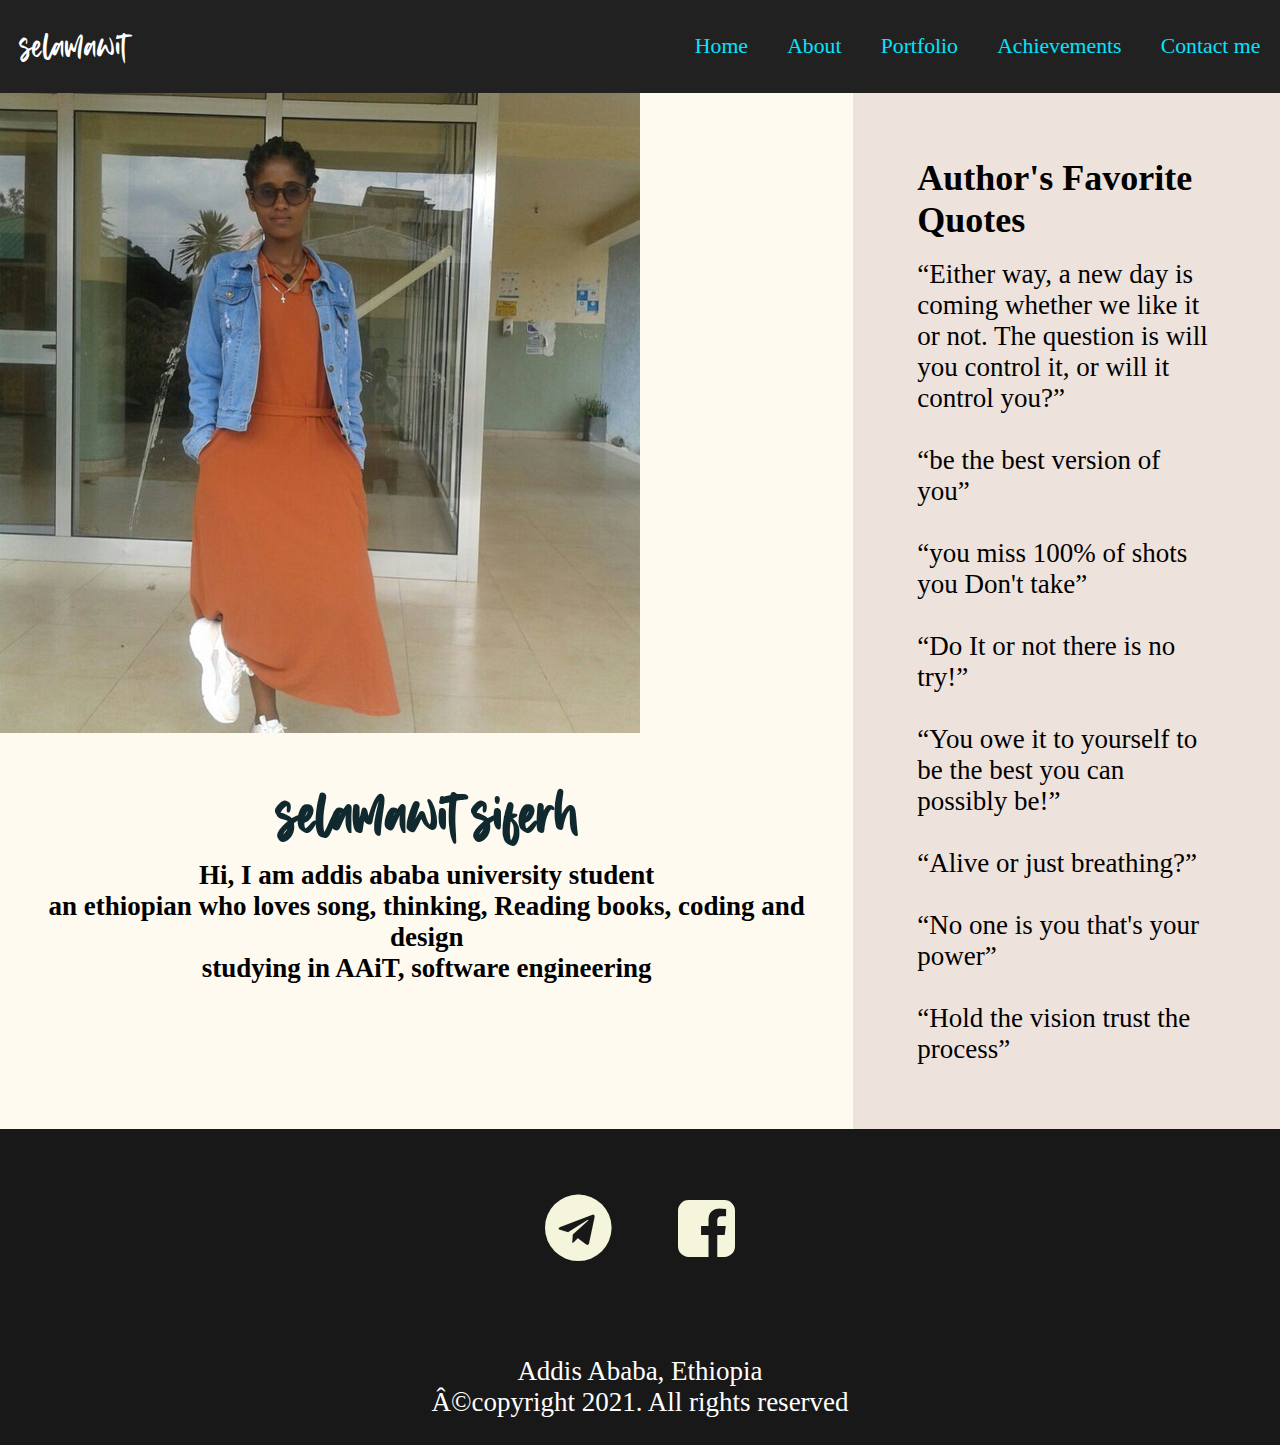
<file: index.html>
<!DOCTYPE html>
<html lang="en">

<head>
    <meta charset="ufo-8">
    <meta name="viewport" content="width=device-width, initial-scale=1.0">
    <title>Home </title>
    <link rel="stylesheet" href="https://cdnjs.cloudflare.com/ajax/libs/font-awesome/4.7.0/css/font-awesome.min.css">
    <link rel="stylesheet" href="./css/index.css">
    <link rel="stylesheet" href="./headerand footer.css">
</head>


<body>

    <div class="container">
        <header class="container__header">
            <div class="container__header--logo">selamawit</div>
            <nav class="container__nav">
                <ul class="container__nav--nav__ul">
                    <li><a href="index.html">Home</a></li>
                    <li><a href="./html/about.html">About</a></li>
                    <li><a href="./html/portfolio.html">Portfolio</a></li>
                    <li><a href="./html/achievemnets.html">Achievements</a></li>
                    <li><a href="./html/contact.html" class="contact">Contact me</a></li>

                </ul>

            </nav>

        </header>


        <main class="container__main">
            <picture class="main__picture">
                <source media="(max-width: 480px)" srcset="./image/dorm2.jpg">
                <source media="(max-width: 669px)" srcset="./image/dorm2.jpg">
                <source media="(max-width: 1200px" srcset="./image/dorm2.jpg">
                <img src="./image/dorm2.jpg" alt="a women with greenish cloth" class="container__main--img">

            </picture>
            <div class="main__text">
                <h1 class="main__text--h1">selamawit siferh</h1>
                <p class="main__text--p"> Hi, I am addis ababa university student
                    <br> an ethiopian who loves song, thinking, Reading books, coding and design
                    <br>studying in AAiT,  software engineering <br>
                   
                </p>
            </div>

        </main>
        <aside class="container__aside">
            <h2 class="container__aside--h2">Author's Favorite Quotes</h2><br>
            <div class="aside__quote">
                <p><q>Either way, a new day is coming whether we like it or not. The question is will you control it, or will it control you?</q></p><br>
                <p><q>be the best version of you</q></p> <br>
                <p><q>you miss 100% of shots you Don't take</q></p><br>
                <p><q>Do It or not there is no try!</q></p><br>
                <p><q>You owe it to yourself to be the best you can possibly be!</q></p><br>
                <p><q>Alive or just breathing?</q></p><br>
                <p><q>No one is you that's your power</q></p><br>
                <p><q>Hold the vision trust the process</q></p>
            </div>


        </aside>



        <footer class="container__footer">
            <div class="footer__socials">
            
                <a href="https://t.me/Gesmh" class="fa fa-telegram" target="_blank"><span>Telegram</span ></a>
                <a href="https://www.facebook.com/selamawit siferh" class="fa fa-facebook-square" target="_blank"><span >Facebook</span></a>
            </div>
            <div class="footer__copyright">
                <p>Addis Ababa, Ethiopia</p>
                <p> ©copyright 2021. All rights reserved</p>
            </div>


        </footer>
    </div>



</body>

</html>
</file>
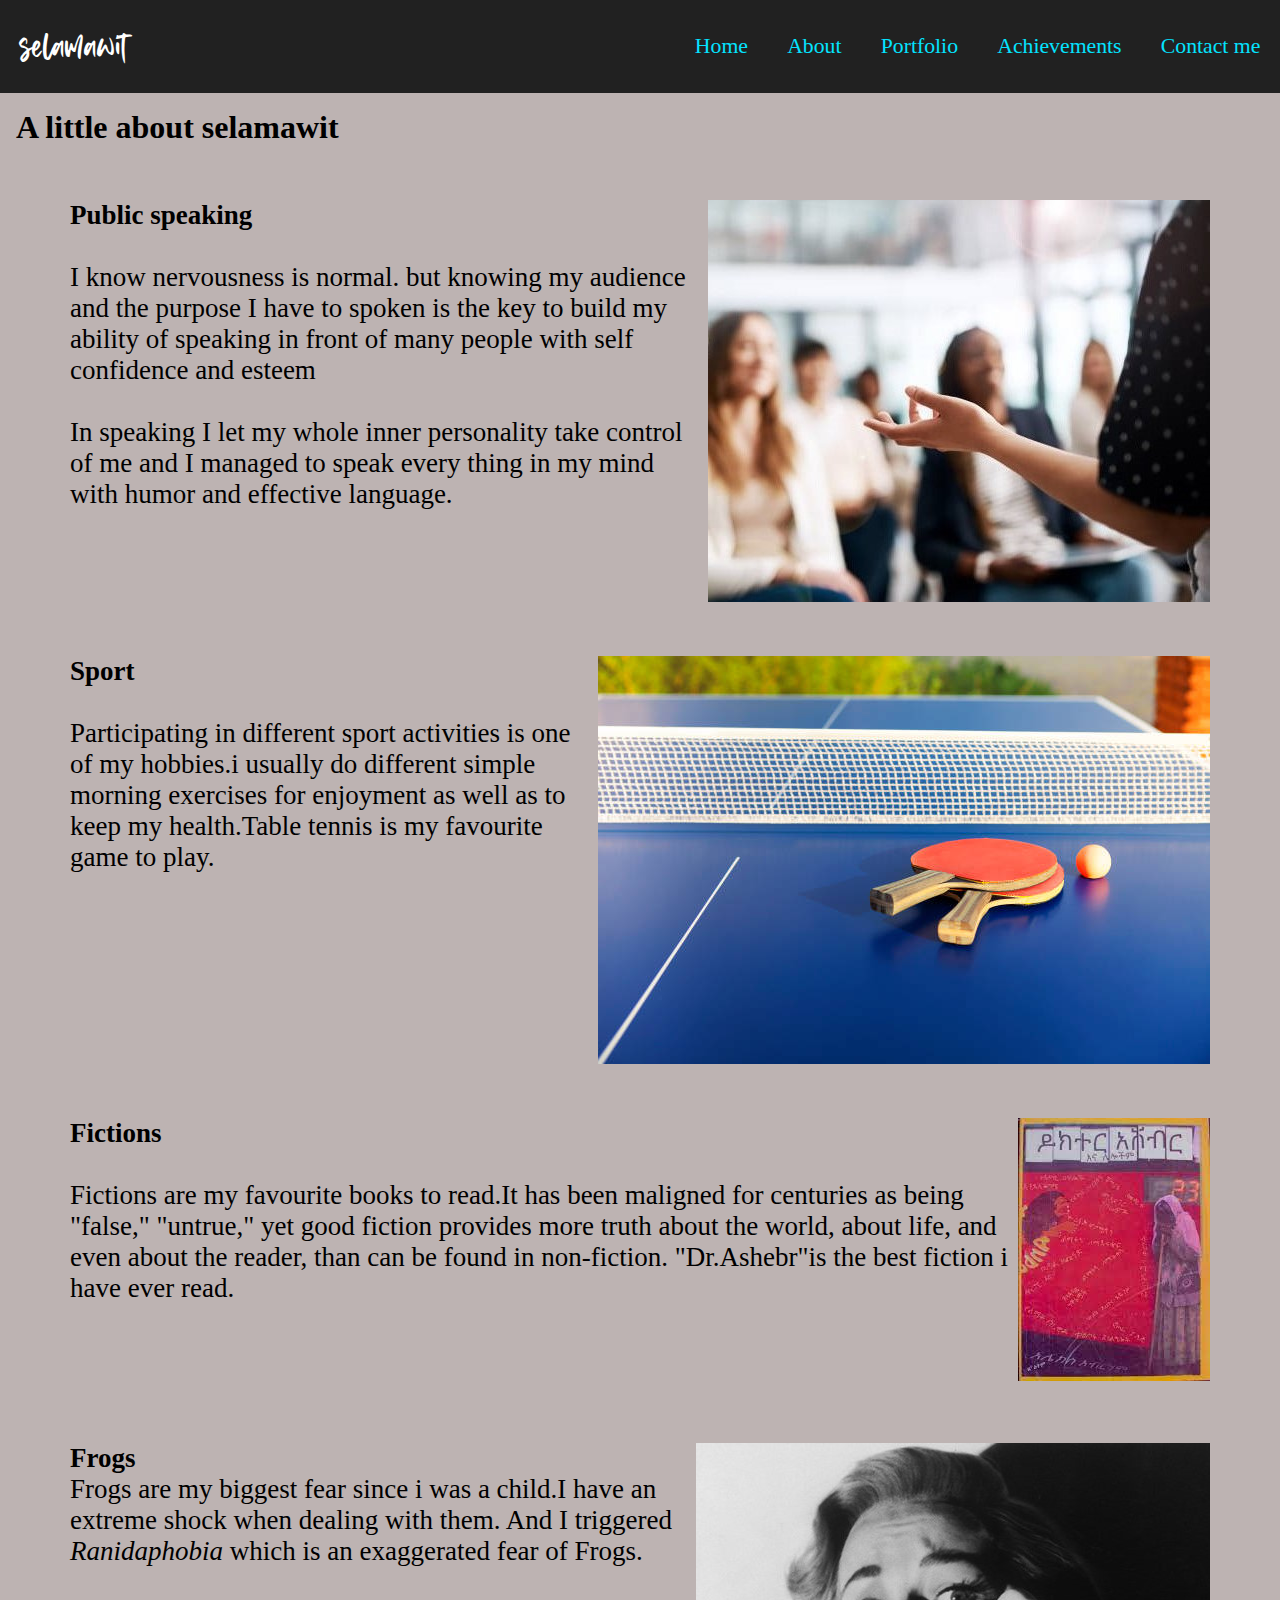
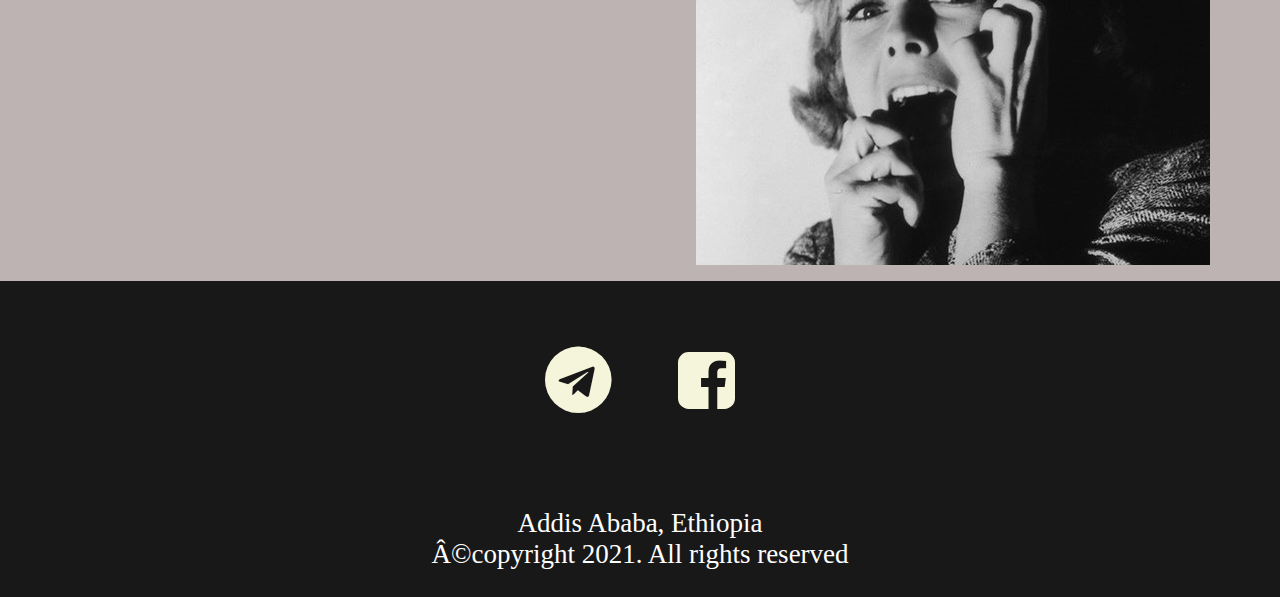
<file: html/about.html>
<!DOCTYPE html>
<html lang="en">

<head>
    <meta charset="ufo-8">
    <meta name="viewport" content="width=device-width, initial-scale=1.0">
    <title>About </title>
    <link rel="stylesheet" href="https://cdnjs.cloudflare.com/ajax/libs/font-awesome/4.7.0/css/font-awesome.min.css">
    <link rel="stylesheet" href="../css/about.css">
    <link rel="stylesheet" href="../headerand footer.css">
</head>


<body>

    <div class="container">
        <header class="container__header">
            <div class="container__header--logo">selamawit</div>
            <nav>
                <ul class="container__nav--nav__ul">
                    <li><a href="../index.html">Home</a></li>
                    <li><a href="../html/about.html">About</a></li>
                    <li><a href="../html/portfolio.html">Portfolio</a></li>
                    <li><a href="../html/achievemnets.html">Achievements</a></li>
                    <li><a href="../html/contact.html" class="contact">Contact me</a></li>

                </ul>

            </nav>

        </header>


        <main class="container__main">
            <h1 class="container__main--h1"> A little about selamawit</h1>

            <figure class="main__figure">
                <p class="main__figure--p"> <img alt="a women speaking in stage" src="../image/stage.jpg">
                    <strong>Public speaking</strong> <br><br> I know nervousness is normal. but knowing my audience and the purpose I have to spoken is the key to build my ability of speaking in front of many people with self confidence and esteem <br><br>                    In speaking I let my whole inner personality take control of me and I managed to speak every thing in my mind with humor and effective language. </p>
            </figure>
            <figure class="main__figure">
                <p class="main__figure--p"><img src="../image/tennis2.jpg" alt="table tennis">
                    <strong>Sport</strong> <br><br>Participating in different sport activities is one of my hobbies.i usually do different simple morning exercises for enjoyment as well as to keep my health.Table tennis is my favourite game to play. </p>
            </figure>
            <figure class="main__figure">
                <p class="main__figure--p"><img src="../image/dr2.jpg" alt="Dr.Ashebr fiction">
                    <strong>Fictions</strong><br><br>Fictions are my favourite books to read.It has been maligned for centuries as being "false," "untrue," yet good fiction provides
                     more truth about the world, about life, and even about the reader, than can be found in non-fiction.
                     "Dr.Ashebr"is the best fiction i have ever read.<br><br> 
            </figure>
            <figure class="main__figure">
                <p class="main__figure--p"><img src="../image/fear.jpg" alt="a girl screaming of fear">
                    <strong>Frogs</strong> <br> Frogs are my biggest fear since i was a child.I have an extreme shock when dealing with them. And I triggered <em>Ranidaphobia</em> which is an exaggerated
                    fear of Frogs.</p>
            </figure>

        </main>


        <footer class="container__footer">
            <div class="footer__socials">
                <a href="https://t.me/Gesmh" class="fa fa-telegram" target="_blank"><span>Telegram</span></a>
                <a href="https://www.facebook.com/selamawit siferh" class="fa fa-facebook-square" target="_blank"><span>Facebook</span></a>
            </div>
            <div class="footer__copyright">
                <p>Addis Ababa, Ethiopia</p>
                <p> ©copyright 2021. All rights reserved</p>
            </div>


        </footer>







</body>

</html>
</file>
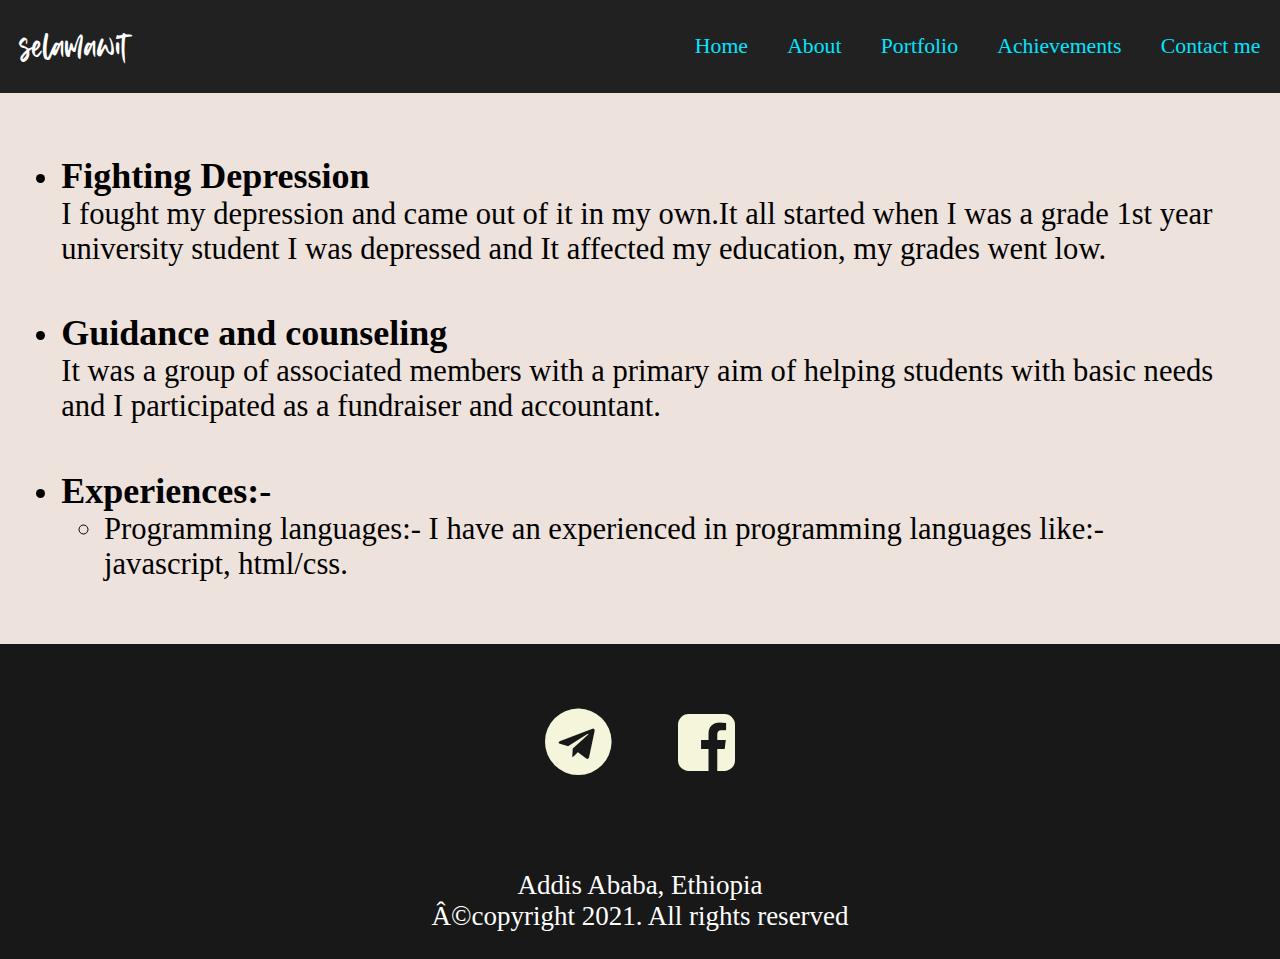
<file: html/achievemnets.html>
<!DOCTYPE html>
<html lang="en">

<head>
    <meta charset="ufo-8">
    <meta name="viewport" content="width=device-width, initial-scale=1.0">
    <title>Achievements </title>
    <link rel="stylesheet" href="https://cdnjs.cloudflare.com/ajax/libs/font-awesome/4.7.0/css/font-awesome.min.css">
    <link rel="stylesheet" href="../css/achieve.css">
    <link rel="stylesheet" href="../headerand footer.css">
</head>

<body>
    <div class="container">
        <header class="container__header">
            <div class="container__header--logo">selamawit</div>
            <nav class="container__nav">
                <ul class="container__nav--nav__ul">
                    <li><a href="../index.html">Home</a></li>
                    <li><a href="../html/about.html">About</a></li>
                    <li><a href="../html/portfolio.html">Portfolio</a></li>
                    <li><a href="../html/achievemnets.html">Achievements</a></li>
                    <li><a href="../html/contact.html">Contact me</a></li>

                </ul>

            </nav>

        </header>

        <main class="container__main">

            <ul class="main__ul">


                <li class="main__ul--li">
                    <h1 class="main__ul--li__h1">Fighting Depression</h1> I fought my depression and came out of it in my own.It all started when I was a grade 1st year university student I was depressed and It affected my education, my grades went low.
                </li>


                <li class="main__ul--li">
                    <h1 class="main__ul--li__h1">Guidance and counseling</h1>It was a group of associated members with a primary aim of helping students with basic needs and I participated as a fundraiser and accountant.
                </li>




                <li class="main__ul--li">
                    <h1 class="main__ul--li__h1"> Experiences:- </h1>
                    <ul>
                        <li>
                            Programming languages:- I have an experienced in programming languages like:-  javascript, html/css.
                        </li>
        


                    </ul>
                </li>
            </ul>

        </main>


        <footer class="container__footer">
            <div class="footer__socials">
               
                <a href="https://t.me/Gesmh" class="fa fa-telegram" target="_blank"><span>Telegram</span ></a>
                <a href="https://www.facebook.com/selamawit siferh" class="fa fa-facebook-square" target="_blank"><span >Facebook</span></a>
            </div>
            <div class="footer__copyright">
                <p>Addis Ababa, Ethiopia</p>
                <p> ©copyright 2021. All rights reserved</p>
            </div>


        </footer>


</body>

</html>
</file>
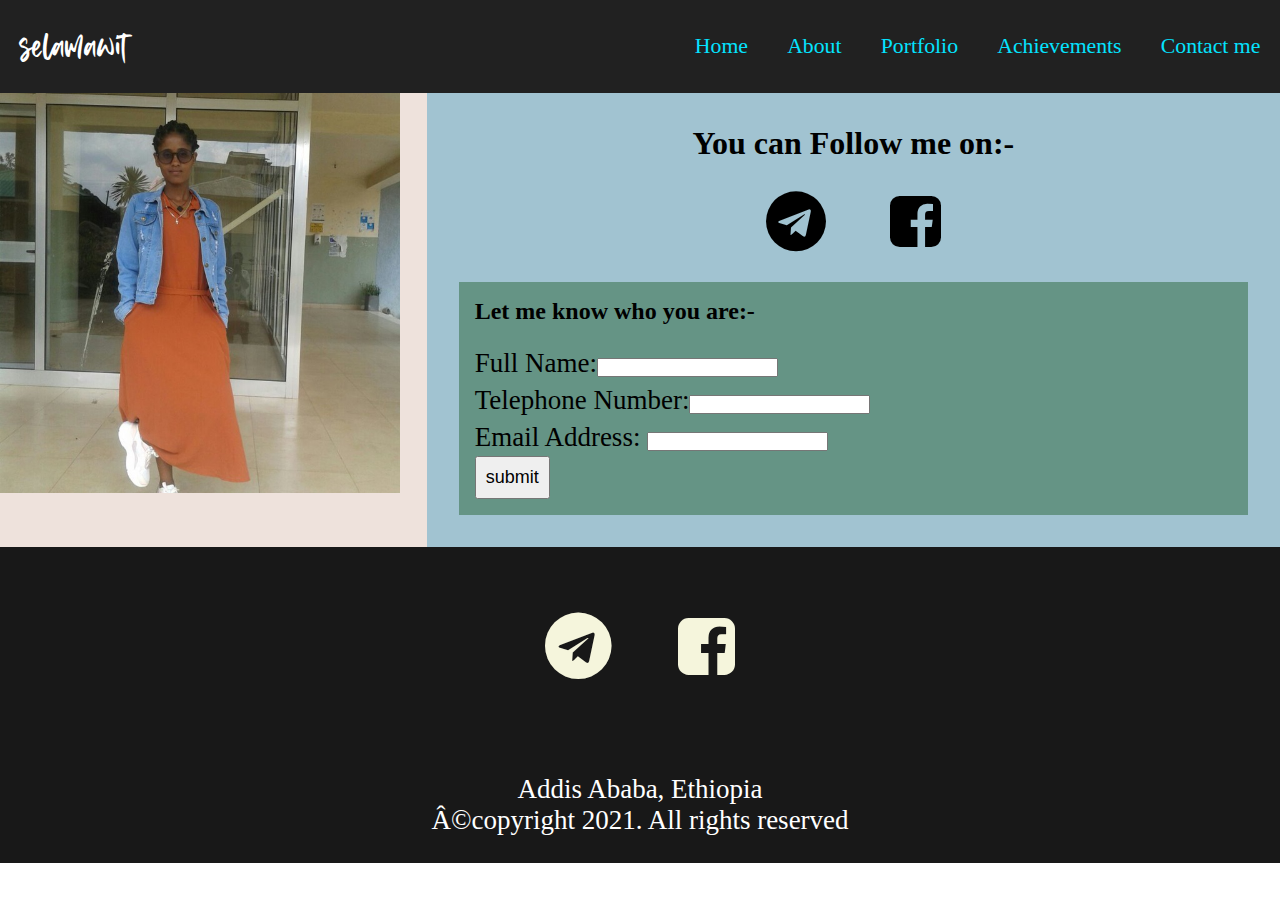
<file: html/contact.html>
<!DOCTYPE html>
<html lang="en">

<head>
    <meta charset="ufo-8">
    <meta name="viewport" content="width=device-width, initial-scale=1.0">
    <title>Contact </title>
    <link rel="stylesheet" href="https://cdnjs.cloudflare.com/ajax/libs/font-awesome/4.7.0/css/font-awesome.min.css">
    <link rel="stylesheet" href="../css/contact.css">
    <link rel="stylesheet" href="../headerand footer.css">
</head>


<body>

    <div class="container">
        <header class="container__header">
            <div class="container__header--logo">selamawit</div>
            <nav class="container__nav">
                <ul class="container__nav--nav__ul">
                    <li><a href="../index.html">Home</a></li>
                    <li><a href="../html/about.html">About</a></li>
                    <li><a href="../html/portfolio.html">Portfolio</a></li>
                    <li><a href="../html/achievemnets.html">Achievements</a></li>
                    <li><a href="../html/contact.html">Contact me</a></li>

                </ul>

            </nav>

        </header>

        <aside class="container__aside">
           <!--<div class="container__aside--aside__txt">
                <h3 class="aside__txt--p">Selected Comments:-</h3>
                <ol class="aside__txt--ol">
                    <li class="aside__txt--ol__li"><q>be brave and keep along with it.</q></li>
                    <li class="aside__txt--ol__li"><q>just because it won't come easily , that doesn't mean you shouldn't try.</q></li>
                    <li class="aside__txt--ol__li"><q>It's about you drive to make it!</q></li>
                    <li class="aside__txt--ol__li"><q>this is so great</q></li>
                </ol>
            </div> -->
                <div class="container__aside--aside__img">
                    <image src="../image/dorm2.jpg" width="400px" height="400px">
        </aside>
        <main class="container__main">
            <h1 class="container__main--h1">You can Follow me on:- </h1>
            <div class="main__contact">
        
                <a href="https://t.me/Gesmh" class="fa fa-telegram" target="_blank"><span>Telegram</span></a>
                <a href="https://www.facebook.com/selamawit siferh" class="fa fa-facebook-square" target="_blank"><span>Facebook</span></a>
            </div>


            <section class="main_section">
                <h2 class="main__section--h3">Let me know who you are:- </h2> <br>
                <form class="main__section--form">
                    <label>Full Name:<input type="text "></label><br>
                    <label>Telephone Number:<input type="tel "></label><br>
                    <label> Email Address: <input type="email "></label><br>
                    <label><input type="submit" class="main__section--form__submit" value="submit"><span>Submit</span></label>
                </form>
            </section>


        </main>



        <footer class="container__footer">
            <div class="footer__socials">
               
                <a href="https://t.me/Gesmh" class="fa fa-telegram" target="_blank"><span>Telegram</span ></a>
                <a href="https://www.facebook.com/selamawit siferh" class="fa fa-facebook-square" target="_blank"><span >Facebook</span></a>
            </div>
            <div class="footer__copyright ">
                <p>Addis Ababa, Ethiopia</p>
                <p> ©copyright 2021. All rights reserved</p>
            </div>


        </footer>







</body>

</html>
</file>
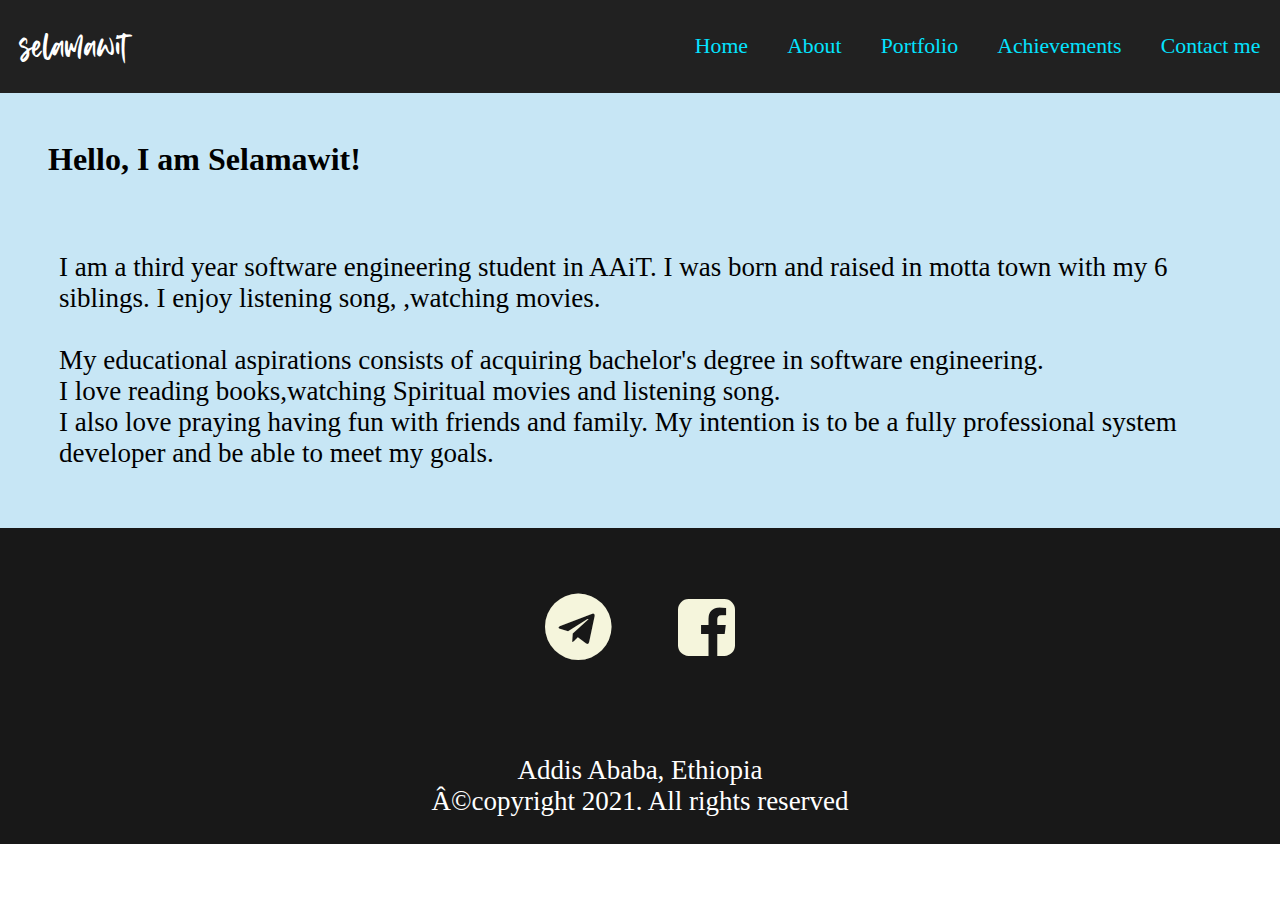
<file: html/portfolio.html>
<!DOCTYPE html>
<html lang="en">

<head>
    <meta charset="ufo-8">
    <meta name="viewport" content="width=device-width, initial-scale=1.0">
    <title>Portfolio </title>
    <link rel="stylesheet" href="https://cdnjs.cloudflare.com/ajax/libs/font-awesome/4.7.0/css/font-awesome.min.css">
    <link rel="stylesheet" href="../headerand footer.css">
    <link rel="stylesheet" href="../css/portfolio.css">

</head>


<body>

    <div class=" container ">
        <header class="container__header">
            <div class="container__header--logo ">selamawit</div>
            <nav class="container__nav">
                <ul class="container__nav--nav__ul ">
                    <li><a href="../index.html ">Home</a></li>
                    <li><a href="../html/about.html ">About</a></li>
                    <li><a href="./portfolio.html ">Portfolio</a></li>
                    <li><a href="../html/achievemnets.html ">Achievements</a></li>
                    <li><a href="../html/contact.html ">Contact me</a></li>

                </ul>

            </nav>

        </header>


        <main class="container__main">

            <figure>
                <h1 class="main__h1">Hello, I am Selamawit!</h1>
                <p class="main__p "><br> I am a third year software engineering student in AAiT. I was born and raised in  motta town with my 6 siblings. I enjoy listening song,
                    ,watching movies. <br><br>My educational aspirations consists of acquiring bachelor's degree in software engineering. <br>I love reading books,watching Spiritual movies and listening song.  <br> I also love praying  having
                    fun with friends and family. My intention is to be a fully professional system developer and be able to meet my goals.
                </p>
            </figure>

        </main>


        <footer class="container__footer">
            <div class="footer__socials">
                <a href="https://t.me/Gesmh" class="fa fa-telegram" target="_blank"><span>Telegram</span></a>
                <a href="https://www.facebook.com/Selamawit siferh" class="fa fa-facebook-square" target="_blank"><span>Facebook</span></a>
            </div>
            <div class="footer__copyright ">
                <p>Addis Ababa, Ethiopia</p>
                <p> ©copyright 2021. All rights reserved</p>
            </div>


        </footer>







</body>

</html>
</file>
<file: css/index.css>
@font-face {
    font-family: 'memphis';
    src: url(./Memphis\ River.otf);
}

.container {
    display: grid;
    grid-template-columns: repeat(3, 1fr);
}

.container__header {
    grid-column-start: span 3;
}

.container__main {
    background-color: floralwhite;
    grid-column-start: span 2;
}

.main__text {
    text-align: center;
    padding: 2em;
}

.main__text--h1 {
    font-family: 'memphis', 'Bush Script MT', 'copperplate', 'papyrus', 'Times New Roman', Times, serif;
    font-size: 4em;
    color: #0F292F;
}

.main__text--p {
    font-size: 3vh;
    font-family: 'copperplate', 'papyrus', 'Times New Roman', Times, serif;
    font-weight: bold;
}

.main__text a {
    text-decoration: none;
    border: .5px solid;
    font-size: larger;
    color: black;
    border-color: black;
    padding: .1em;
}

.main__text a:link {
    background-color: #86B3D1;
}

.main__text a:visited {
    background-color: #86B3D1;
}

.main__text a:focus {
    color: #354e76;
}

.main__text a:hover {
    background-color: #fcd3be;
    color: black;
}

.container__aside {
    background-color: #EEE2DC;
    grid-column-start: span 1;
    padding: 4em;
}

.container__aside--h2 {
    font-size: 4vh;
    font-family: 'copperplate', cursive, 'Times New Roman', 'Times New Roman', Arial, sans-serif;
}

.aside__quote {
    font-family: 'Lucidia console', 'monaco', 'Times New Roman', Times, Arial;
    font-size: 3vh;
}

.container__footer {
    grid-column-start: span 3;
}

@media only screen and (min-width: 0px) and (max-width: 480px) {
    .container {
        width: 100%;
        height: auto;
        grid-template-columns: 1fr;
        grid-template-rows: auto;
    }
    .container__main--img {
        width: 100%;
    }
    .container__main {
        font-size: 6vw;
    }
    .container__aside {
        font-size: 5vw;
        padding: 1em;
    }
    .container__header,
    .container__aside,
    .container__main,
    .container__footer {
        grid-column-start: span 1;
    }
    .goright__h1 {
        font-size: 4.3vh;
        font-family: BlinkMacSystemFont, 'Segoe UI', Roboto, Oxygen, 'Open Sans', 'Helvetica Neue', sans-serif;
    }
    .goright_p {
        font-size: 2vh;
    }
}

@media screen and (min-width: 481px) and (max-width: 769px) {
    .container {
        width: 100%;
        height: auto;
        grid-template-columns: 1fr;
        grid-template-rows: auto;
    }
    .container__header,
    .container__aside,
    .container__main,
    .container__footer {
        grid-column-start: span 1;
    }
    .goright__h1 {
        font-size: 5vh;
        font-family: BlinkMacSystemFont, 'Segoe UI', Roboto, Oxygen, 'Open Sans', 'Helvetica Neue', sans-serif;
    }
    .container__aside {
        font-size: 3vh;
        padding: 1em;
    }
    .container__main--img {
        width: 100%;
        height:auto;
    }
}

@media screen and (min-width: 770px) and (max-width: 1200px) {
    .container {
        width: 100%;
        height: auto;
        grid-template-columns: 1fr;
        grid-template-rows: auto;
    }
    .container__header,
    .container__aside,
    .container__main,
    .container__footer {
        grid-column-start: span 1;
    }
    .container__main {
        font-size: 3vh;
        background-color: #d5bec4;
    }
    .goright__h1 {
        color: #796741;
    }
    .goright__aside {
        font-size: 3vh
    }
}
</file>
<file: headerand footer.css>
@font-face {
    font-family: 'memphis';
    src: url(./Memphis\ River.otf);
}

* {
    margin: 0;
    padding: 0;
    text-decoration: none;
    box-sizing: border-box;
}

.container {
    width: 100%;
}

.container__header {
    background-color: #212121;
    display: flex;
    align-items: center;
    height: auto;
}

.container__header--logo {
    flex: 1;
    font-size: 3vw;
    font-family: 'memphis', 'cursive';
    padding: .5em;
    color: white;
}

.container__nav--nav__ul {
    display: flex;
    list-style: none;
}

.container__nav--nav__ul a {
    padding: .2em .9em;
    font-size: 1.7vw;
}

.container__nav--nav__ul a:link {
    color: #04E3FF;
}

.container__nav--nav__ul a:visited {
    color: #04E3FF;
}

.container__nav--nav__ul a:focus {
    color: #c2edff;
    background-color: #343638;
}

.container__nav--nav__ul a:hover {
    background-color: #354e76;
}

.footer__socials {
    display: flex;
    font-size: 1.3vw;
    justify-content: center;
}

span {
    display: none;
}

.container__footer {
    /*background-color: #00264a;*/
    background-color: #181818;
}

.footer__socials a {
    padding: 1em .5em;
}

.footer__socials a:link {
    color: beige;
    font-size: 4em;
}

.footer__socials a:visited {
    color: beige;
}

.footer__socials a:focus {
    color: #CEBC81;
}

.footer__socials a:hover {
    color: #b7cc75;
}

.footer__socials a:active {
    color: #83c6d4;
}

.footer__copyright {
    text-align: center;
    font-size: 3vh;
    padding: 1em;
    color: white;
}

@media only screen and (min-width: 0px) and (max-width: 480px) {
    .container {
        width: 100%;
    }
    .container__header {
        display: block;
        padding: 2em;
        background-color: #00264a;
    }
    .container__header--logo {
        font-size: 7.2vh;
        text-align: center;
    }
    .container__nav--nav__ul {
        display: block;
        text-align: center;
        font-size: 5vw;
    }
    .container__nav--nav__ul a {
        font-size: 4vh;
    }
    .container__footer {
        background-color: #00264a;
    }
    .footer__socials a {
        text-align: center;
    }
    .footer__socials {
        display: grid;
        grid-template-columns: repeat(2, 1fr);
        font-size: 3vw;
        text-align: center;
    }
    .footer__copyright {
        font-size: 4vw;
    }
}

@media screen and (min-width: 481px) and (max-width: 769px) {
    .container {
        width: 100%;
    }
    .container__header {
        height: auto;
        display: block;
        background-color: #00264a;
    }
    .container__header--logo {
        font-size: 6vh;
        padding: .5em;
        display: block;
        text-align: center;
    }
    .container__nav--nav__ul {
        text-align: center;
        display: block;
        padding: .5em;
        display: grid;
        grid-template-columns: repeat(2, 1fr);
    }
    .container__nav--nav__ul a {
        font-size: 3.4vh;
    }
    .container__footer {
        background-color: #00264a;
    }
    .footer__socials {
        text-align: center;
        display: grid;
        grid-template-columns: repeat(3, 1fr);
        font-size: 2.3vw;
    }
    .footer__copyright {
        font-size: 3vw;
    }
}

@media screen and (min-width: 770px) and (max-width: 1200px) {
    .container {
        width: 100%;
    }
    .container__header {
        padding: 1em;
        display: block;
    }
    .container__header--logo {
        text-align: center;
        display: block;
        font-size: 6.2vh;
    }
    .container__nav--nav__ul {
        text-align: center;
        display: grid;
        grid-template-columns: repeat(3, 1fr);
        justify-content: center;
    }
    .container__nav--nav__ul a {
        font-size: 4vh;
        text-align: center;
    }
    .footer__copyright {
        font-size: 2vw;
        padding: 1em;
    }
}
</file>
<file: css/about.css>
.container__main {
    display: grid;
    overflow: auto;
    padding: 1em;
    background-color: #bdb3b2;
}

img {
    float: right;
}

.main__a {
    padding: .5em;
    color: white;
    text-decoration: underline;
}

.main__a:link {
    background-color: #86B3D1;
    color: black;
}

.main__a:visited {
    background-color: #86B3D1;
    color: black;
}

.main__a:hover {
    background-color: #D2feff;
    color: black;
}

.main__figure--p {
    padding: 2em;
    font-size: 3vh;
}

@media screen and (min-width: 0px) and (max-width: 480px) {
    img {
        float: none;
        display: block;
        width: 100%;
        padding: 0;
    }
    .main__figure--p {
        text-align: center;
        font-size: 5.2vw;
        font-family: 'Times New Roman', Times, serif;
    }
}

@media screen and (min-width: 481px) and (max-width: 769px) {
    img {
        float: none;
        display: block;
        width: 100%;
        padding: 0;
    }
    .main__figure--p {
        font-size: 3.4vh;
    }
}

@media screen and (min-width: 770px) and (max-width: 1200px) {
    img {
        float: none;
        display: block;
        width: 100%;
        padding: 0;
    }
    .main__figure--p {
        font-size: 3.7vh;
        text-align: center;
    }
}
</file>
<file: css/achieve.css>
.container__main {
    padding: 2em;
    display: list-item;
    align-items: center;
    font-family: serif;
    font-size: 3.4vh;
    background-color: #EEE2DC;
}

.main__ul--li>ul {
    margin-left: 1.4em;
}

.main__ul--li:not(:first-of-type) {
    margin-top: 1.5em;
}

.li__contact {
    text-decoration: none;
    border: 1px solid;
    font-size: larger;
    color: black;
    border-color: black;
}

.li__contact {
    color: white;
}

.li__contact:link {
    background-color: #86B3D1;
    color: black;
}

.li__contact:visited {
    background-color: #86B3D1;
    color: black;
}

.li__contact:focus {
    color: #354e76;
}

.li__contact:hover {
    background-color: #D2feff;
    color: black;
}

.li__contact:active {}

.main__ul--li__h1 {
    font-size: 4vh;
}
</file>
<file: css/contact.css>
.container {
    display: grid;
    grid-template-columns: repeat(3, 1fr);
}

.container__header {
    grid-column-start: span 3;
}

.container__main {
    padding: 2em;
    background-color: #A1C3D1;
    grid-column-start: span 2;
}

.main_section {
    background-color: #659485;
    padding: 1em;
}

.main__section--form {
    font-size: 2em;
}

.container__aside {
    grid-column-start: span 1;
    background-color: #EEE2DC;
}

.container__aside--aside__txt {
    padding: 3em;
    font-size: 3.2vh;
}

.aside__txt--ol {
    list-style-type: upper-roman;
    text-align: left;
}
.container__figure--p{
    width:50px;
    height:50px;

}

.aside__txt--ol__li:not(:first-of-type) {
    margin-top: 1.5em;
}

.aside__txt--p {
    text-align: left;
    font-weight: bold;
    font-size: 3.4vh;
}

.container__main--h1 {
    text-align: center;
}

.main__contact {
    text-align: center;
}

.main__contact a {
    text-decoration: none;
    padding: .5em .5em;
}

.main__contact a:link {
    font-size: 60px;
    color: black;
}

.main__contact a:visited {
    color: #354e76;
}

.main__contact a:focus {
    color: #354e76;
}

.main__contact a:hover {
    color: #00b1cc;
}

.main__contact a:active {
    color: #b7cc75;
}

.contact__a {
    display: none;
}

label {
    display: inline-block;
    text-align: right;
    font-size: 3vh;
}

.aside__txt--p {
    font-size: 3vh;
}

.main__section--form__submit {
    font-size: 2vh;
    padding: .5em;
    color: black;
}

.main__section--form__submit:hover {
    background-color: #f3cebc;
}

.container__footer {
    grid-column-start: span 3;
}

@media only screen and (min-width: 0px) and (max-width: 480px) {
    .container {
        width: 100%;
        height: auto;
        grid-template-columns: 1fr;
        grid-template-rows: auto;
    }
    .container__header,
    .container__aside,
    .container__main,
    .container__footer {
        grid-column-start: span 1;
    }
    .main__contact {
        display: grid;
        grid-template-columns: repeat(2, 1fr);
        font-size: 3vw;
        text-align: center;
    }
    .container__main--h1 {
        font-size: 1.5em;
    }
    .container__aside {
        display: none;
    }
    .main__section--form {
        display: block;
    }
}

@media screen and (min-width: 481px) and (max-width: 769px) {
    .container {
        width: 100%;
        height: auto;
        grid-template-columns: 1fr;
        grid-template-rows: auto;
    }
    .container__header,
    .container__aside,
    .container__main,
    .container__footer {
        grid-column-start: span 1;
    }
    .container__main--h1 {
        font-size: 4vh;
    }
    .container__aside {
        font-size: 3vh;
        padding: 1em;
    }
    .aside__txt--p {
        font-size: 4vh;
        padding: .2em;
    }
    .main__contact {
        text-align: center;
        display: grid;
        grid-template-columns: repeat(3, 1fr);
        font-size: 2.3vw;
    }
}

@media screen and (min-width: 770px) and (max-width: 1200px) {
    .container {
        width: 100%;
        height: auto;
        grid-template-columns: 1fr;
        grid-template-rows: auto;
    }
    .container__header,
    .container__aside,
    .container__main,
    .container__footer {
        grid-column-start: span 1;
    }
    .main__contact {
        text-align: center;
        display: grid;
        grid-template-columns: repeat(4, 1fr);
        font-size: 2.3vw;
    }
    .container__aside {
        font-size: 3vh
    }
    

    
}
</file>
<file: css/portfolio.css>
.container {
    overflow: hidden;
}

.container__main {
    overflow: auto;
    padding: 2em;
    background-color: #c7e6f5;
}

.main__img {
    float: right;
    width: 30vw;
    padding: 1em;
}

.main__h1 {
    padding: .5em;
    font-family: cursive, 'papyrus', 'Times New Roman', Times, serif;
}

.main__p {
    font-size: 3vh;
    word-wrap: break-word;
    padding: 1em;
    font-family: cursive, 'papyrus', 'Times New Roman', Times, serif;
}

@media screen and (min-width: 0px) and (max-width: 480px) {
    .main__img {
        float: none;
        display: block;
        width: 100%;
        padding: 0;
    }
    .main__p {
        text-align: center;
        font-size: 5vw;
        font-family: 'Times New Roman', Times, serif;
    }
    .main__h1 {
        font-size: 5vw;
    }
}

@media screen and (min-width: 481px) and (max-width: 769px) {
    .main__img {
        float: none;
        display: block;
        width: 100%;
        padding: 0;
    }
    .main__h1 {
        font-size: 4vh;
    }
    .main__p {
        font-size: 3.2vh;
    }
}

@media screen and (min-width: 770px) and (max-width: 1200px) {
    .main__img {
        float: none;
        display: block;
        width: 100%;
        padding: 0;
    }
    .main__h1 {
        font-size: 4vh;
    }
    .main__p {
        font-size: 3.4vh;
    }
}
</file>
